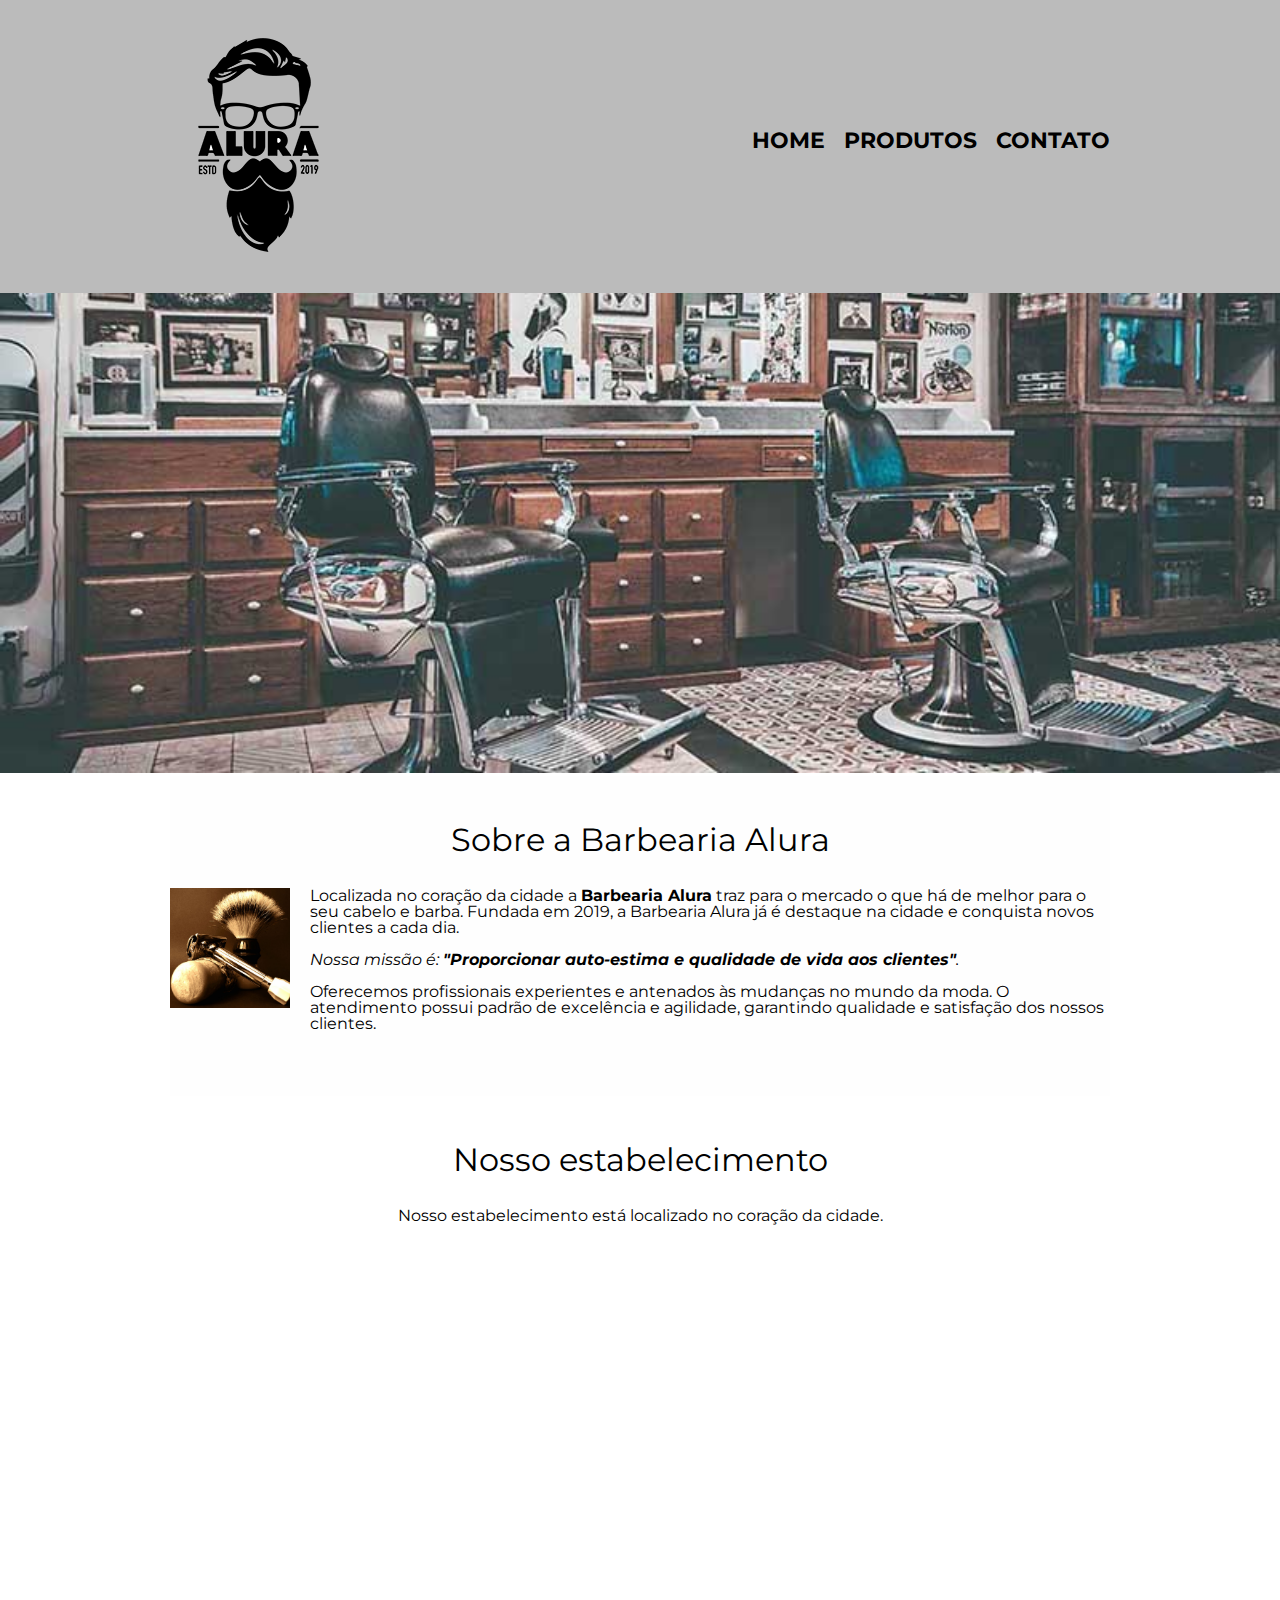
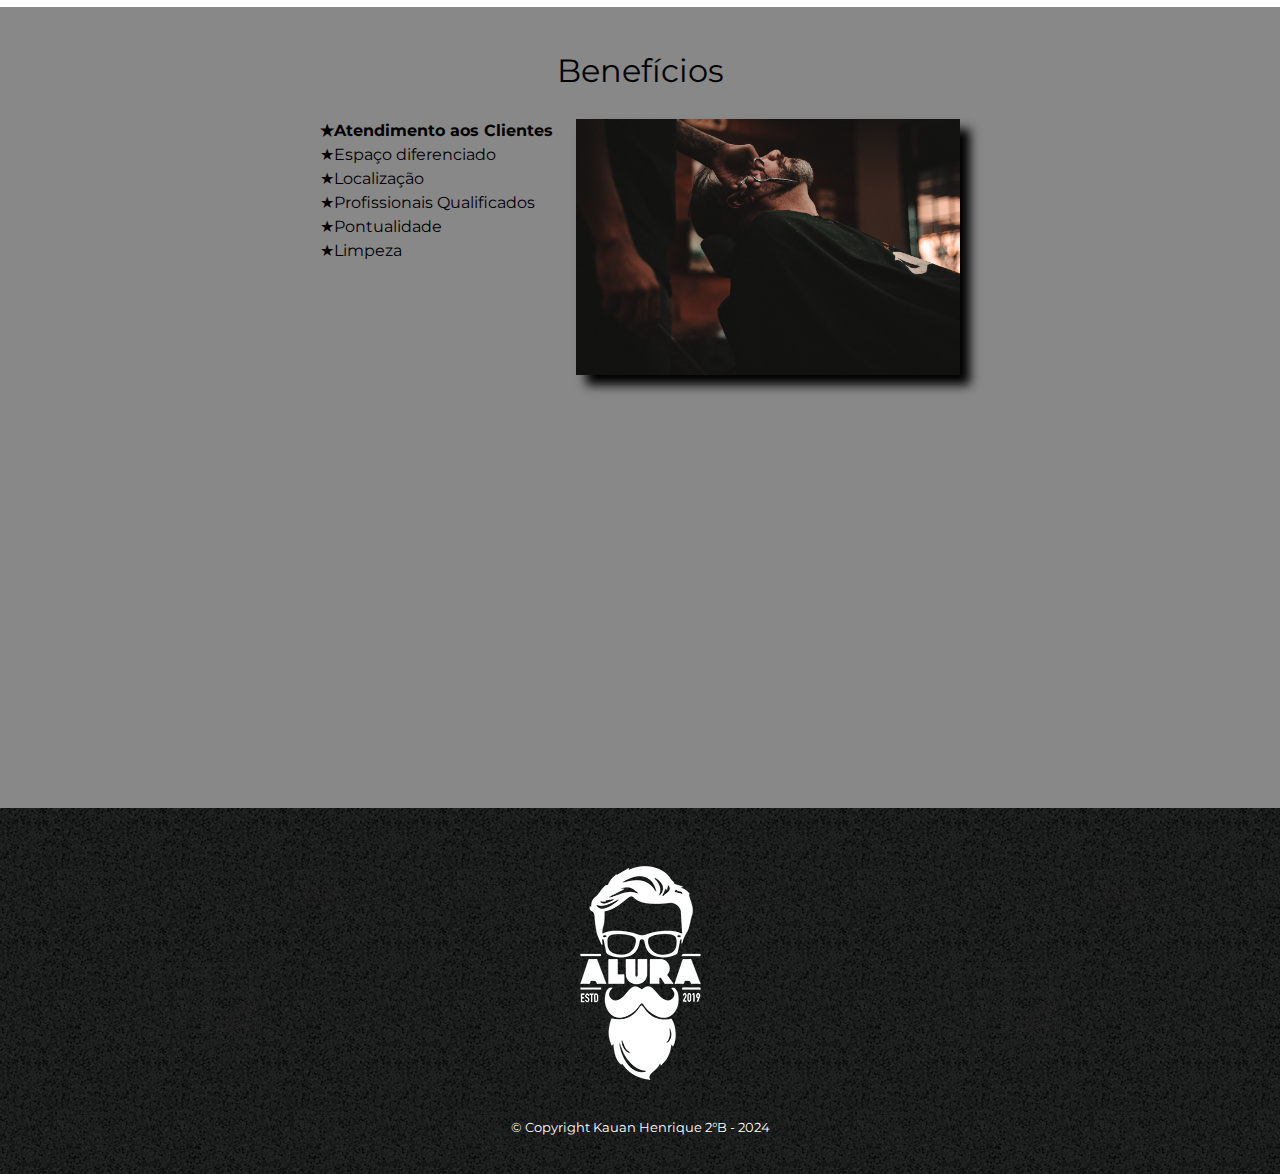
<file: index.html>
<!DOCTYPE html>
<html>
    <head>
        <meta charset="UTF-8">
	<meta name="viewport" content="width=device-width">   
        <title>Home - Barbearia Alura</title>

        <link rel="stylesheet" href="reset.css">
        <link rel="stylesheet" href="style.css">
	    
	<link rel="preconnect" href="https://fonts.googleapis.com">
	<link rel="preconnect" href="https://fonts.gstatic.com" crossorigin>
	<link href="https://fonts.googleapis.com/css2?family=Montserrat:ital,wght@0,100..900;1,100..900&display=swap" rel="stylesheet">   
    </head>
    <body>
        <header>
            <div class="caixa">
                <h1><img src="logo.png"></h1>

                <nav>
                    <ul>
                        <li><a href="index.html">Home</a></li>
                        <li><a href="produtos.html">Produtos</a></li>
                        <li><a href="contato.html">Contato</a></li>
                    </ul>
                </nav>
            </div>
        </header>
       <img class="banner" src="banner.jpg">
	<main>
		<section class="principal">
			<h2 class="titulo-principal">Sobre a Barbearia Alura</h2>
			
	 			<img class="utensilios" src="utensilios.jpg" alt="Utensilios">

			<p>Localizada no coração da cidade a <strong>Barbearia Alura</strong> traz para o mercado o que há de melhor para o seu cabelo e barba. Fundada em 2019, a Barbearia Alura já é destaque na cidade e conquista novos clientes a cada dia.</p>

			<p id="missao"><em>Nossa missão é: <strong>"Proporcionar auto-estima e qualidade de vida aos clientes"</strong>.</em></p>

			<p>Oferecemos profissionais experientes e antenados às mudanças no mundo da moda. O atendimento possui padrão de excelência e agilidade, garantindo qualidade e satisfação dos nossos clientes.</p>
		</section>
		<section class="mapa">
    			<h3 class="titulo-principal">Nosso estabelecimento</h3>
    			<p>Nosso estabelecimento está localizado no coração da cidade.</p>
			<div class="mapa-conteudo">
   				<iframe src="https://www.google.com/maps/embed?pb=!1m18!1m12!1m3!1d3656.4483278365396!2d-46.63466568562861!3d-23.588249068469487!2m3!1f0!2f0!3f0!3m2!1i1024!2i768!4f13.1!3m3!1m2!1s0x94ce5a2b2ed7f3a1%3A0xab35da2f5ca62674!2sCaelum!5e0!3m2!1spt-BR!2sbr!4v1568814489656!5m2!1spt-BR!2sbr" width="100%" height="300" frameborder="0" style="border:0;" allowfullscreen=""></iframe>
			</div>
		</section>
		<section class="beneficios">
			<h3 class="titulo-principal">Benefícios</h3>
		<div class="conteudo-beneficios">
			<ul class="lista-beneficios"> 
				<li class="itens">Atendimento aos Clientes</li>
				<li class="itens">Espaço diferenciado</li>
				<li class="itens">Localização</li>
				<li class="itens">Profissionais Qualificados</li>
				<li class="itens">Pontualidade</li>
				<li class="itens">Limpeza</li>	
			</ul><img src="beneficios.jpg" class="imagem-beneficios">
		 </div>	
			
			<div class="video">
    				<iframe width="100%" height="315" src="https://www.youtube.com/embed/wcVVXUV0YUY" frameborder="0" allow="accelerometer; autoplay; encrypted-media; gyroscope; picture-in-picture" allowfullscreen></iframe>
			</div>
		</section>
 </main> 
        <footer>
            <img src="logo-branco.png">
            <p class="copyright">&copy; Copyright Kauan Henrique 2°B - 2024</p>
        </footer>
    </body>
</html>
</file>
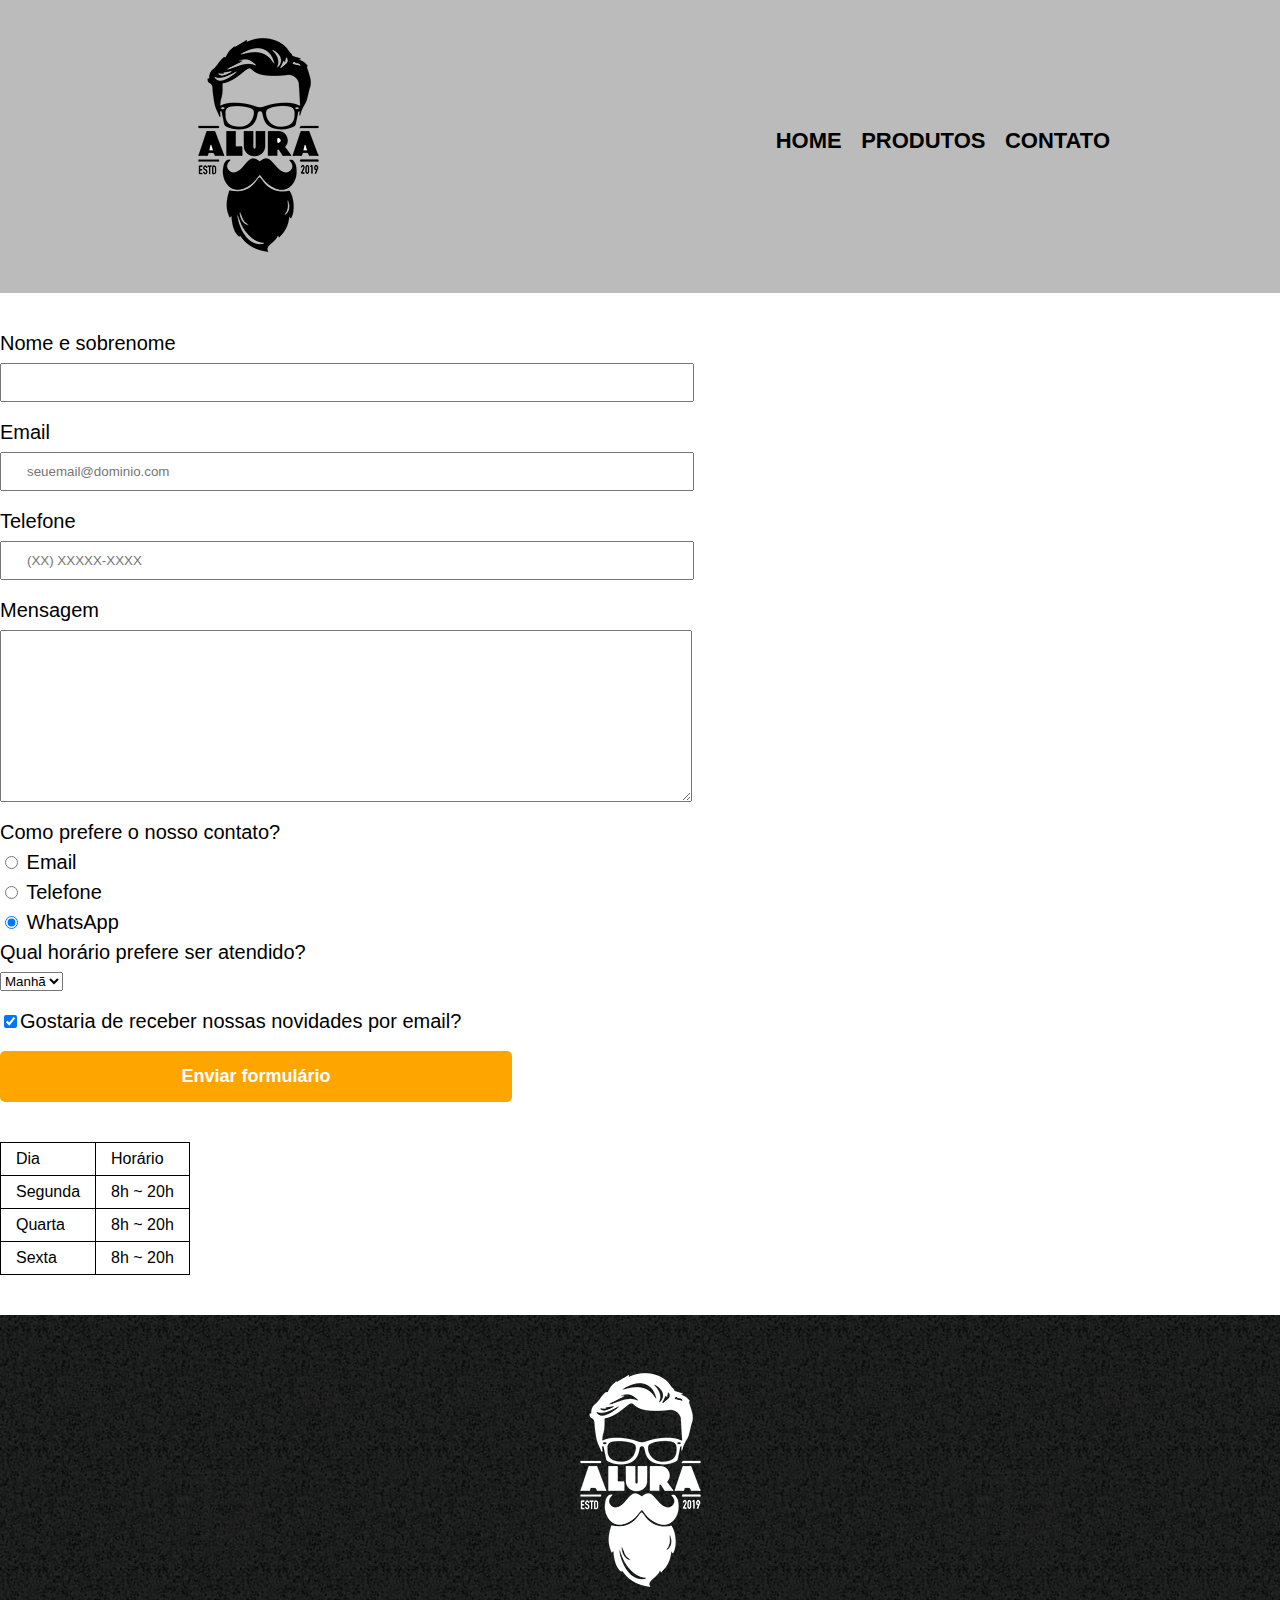
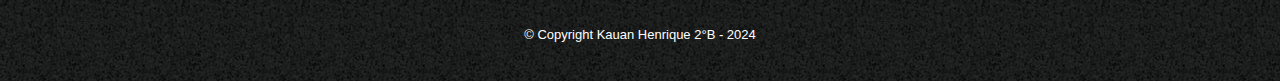
<file: contato.html>
<!DOCTYPE html>
<html>
	<head>
		<meta charset="UTF-8">
		<title>Contato - Barbearia Alura</title>

		<link rel="stylesheet" href="reset.css">
		<link rel="stylesheet" href="style.css">
	</head>
	<body>
		<header>
			<div class="caixa">
				<h1><img src="logo.png" alt="Logo da Barbearia Alura"></h1>

				<nav>
					<ul>
						<li><a href="index.html">Home</a></li>
						<li><a href="produtos.html">Produtos</a></li>
						<li><a href="contato.html">Contato</a></li>
					</ul>
				</nav>
			</div>
		</header>

		<main>
			<form>
				<label for="nomesobrenome">Nome e sobrenome</label>
				<input type="text" id="nomesobrenome" class="input-padrao" required>

				<label for="email">Email</label>
				<input type="email" id="email" class="input-padrao" required placeholder="seuemail@dominio.com">

				<label for="telefone">Telefone</label>
				<input type="tel" id="telefone" class="input-padrao" required placeholder="(XX) XXXXX-XXXX">

				<label for="mensagem">Mensagem</label>
				<textarea cols="70" rows="10" id="mensagem" class="input-padrao" required></textarea>

				<fieldset>
					<legend>Como prefere o nosso contato?</legend>
					<label for="radio-email"><input type="radio" name="contato" value="email" id="radio-email"> Email</label>
					
					<label for="radio-telefone"><input type="radio" name="contato" value="telefone" id="radio-telefone"> Telefone</label>
					
					<label for="radio-whatsapp"><input type="radio" name="contato" value="whatsapp" id="radio-whatsapp" checked> WhatsApp</label>
				</fieldset>

				<fieldset>
					<legend>Qual horário prefere ser atendido?</legend>
					<select>
						<option>Manhã</option>
						<option>Tarde</option>
						<option>Noite</option>
					</select>
				</fieldset>

				<label class="checkbox"><input type="checkbox" checked>Gostaria de receber nossas novidades por email?</label>

				<input type="submit" value="Enviar formulário" class="enviar">
			</form>

			<table>
				<tr>
					<td>Dia</td>
					<td>Horário</td>
				</tr>
				<tr>
					<td>Segunda</td>
					<td>8h ~ 20h</td>
				</tr>
				<tr>
					<td>Quarta</td>
					<td>8h ~ 20h</td>
				</tr>
				<tr>
					<td>Sexta</td>
					<td>8h ~ 20h</td>
				</tr>
			</table>
		</main>

		<footer>
			<img src="logo-branco.png" alt="Logo da Barbearia Alura">
			<p class="copyright">&copy; Copyright Kauan Henrique 2°B - 2024</p>
		</footer>
	</body>
</html>
</file>
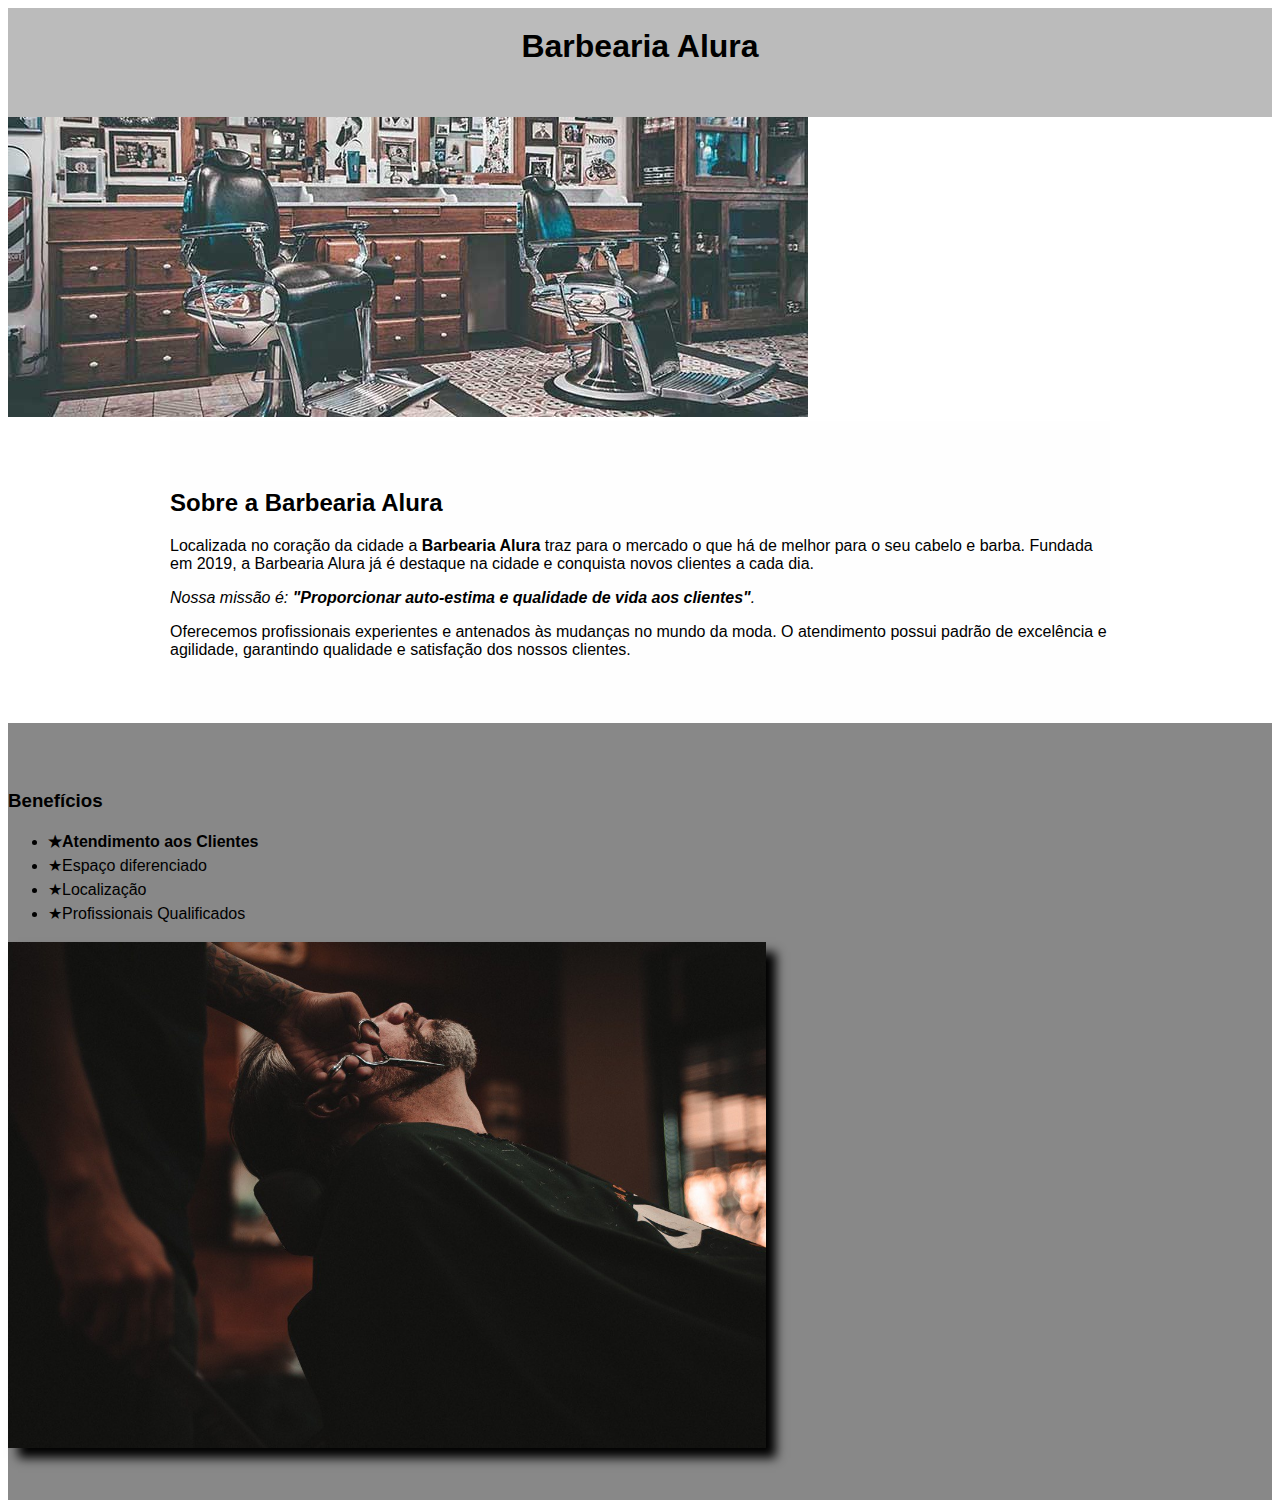
<file: home.html>
<!DOCTYPE html>
<html lang="pt-br">
	<head>
		<meta charset="UTF-8">
		<title>Barbearia Alura</title>
		<link rel="stylesheet" href="style.css">
	</head>
	<body>
		<header>
			<h1 class="titulo-principal">Barbearia Alura</h1>
		</header>
		<img id="banner" src="banner.jpg">
		<div class="principal">
			<h2 class="titulo-secundario">Sobre a Barbearia Alura</h2>
	 
			<p>Localizada no coração da cidade a <strong>Barbearia Alura</strong> traz para o mercado o que há de melhor para o seu cabelo e barba. Fundada em 2019, a Barbearia Alura já é destaque na cidade e conquista novos clientes a cada dia.</p>

			<p id="missao"><em>Nossa missão é: <strong>"Proporcionar auto-estima e qualidade de vida aos clientes"</strong>.</em></p>

			<p>Oferecemos profissionais experientes e antenados às mudanças no mundo da moda. O atendimento possui padrão de excelência e agilidade, garantindo qualidade e satisfação dos nossos clientes.</p>
		</div>

		<div class="beneficios">
			<h3 class="titulo-secundario">Benefícios</h3>

			<ul>
				<li class="itens">Atendimento aos Clientes</li>
				<li class="itens">Espaço diferenciado</li>
				<li class="itens">Localização</li>
				<li class="itens">Profissionais Qualificados</li>
			</ul>

			<img src="beneficios.jpg" class="imagem-beneficios">
		</div>
	</body>
</html>
</file>
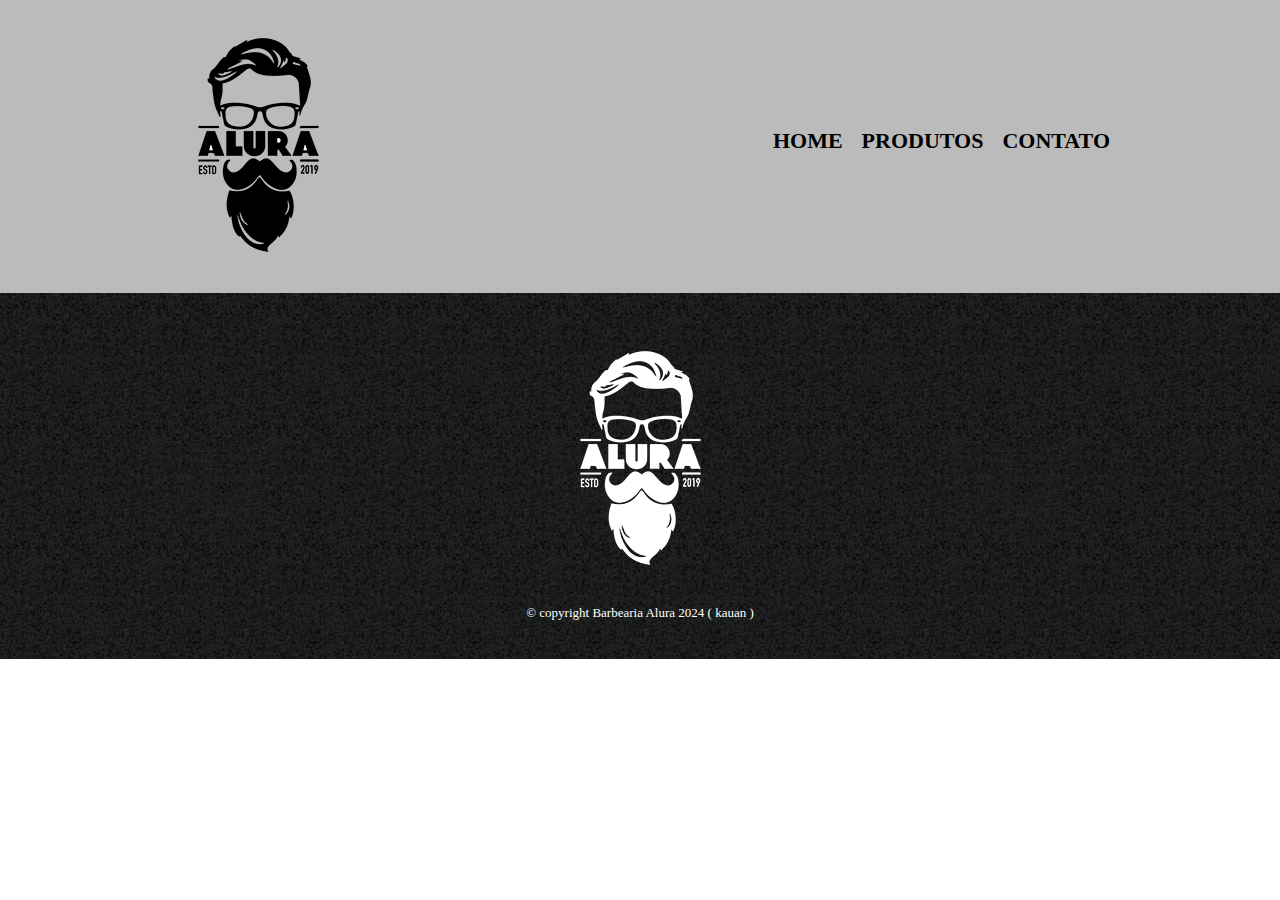
<file: Nova_home.html>
<!DOCTYPE html>
<html>
	<head>
		<meta charset="UTF-8">
		<title>Produtos - Barbearia Alura</title>

		<link rel="stylesheet" href="reset.css">
		<link rel="stylesheet" href="produtos.css">
	</head>
	<body>
		<header>
			<div class="caixa">
				<h1><img src="logo.png"></h1>

				<nav>
					<ul>
						<li><a href="home.html">Home</a></li>
						<li><a href="produtos.html">Produtos</a></li>
						<li><a href="contato.html">Contato</a></li>
					</ul>
				</nav>
			</div>
		</header>
		<footer>
			<img src="logo-branco.png">
			<p class="copyright">&copy; copyright Barbearia Alura 2024 ( kauan )</p>
		</footer>
	</body>
</html>
</file>
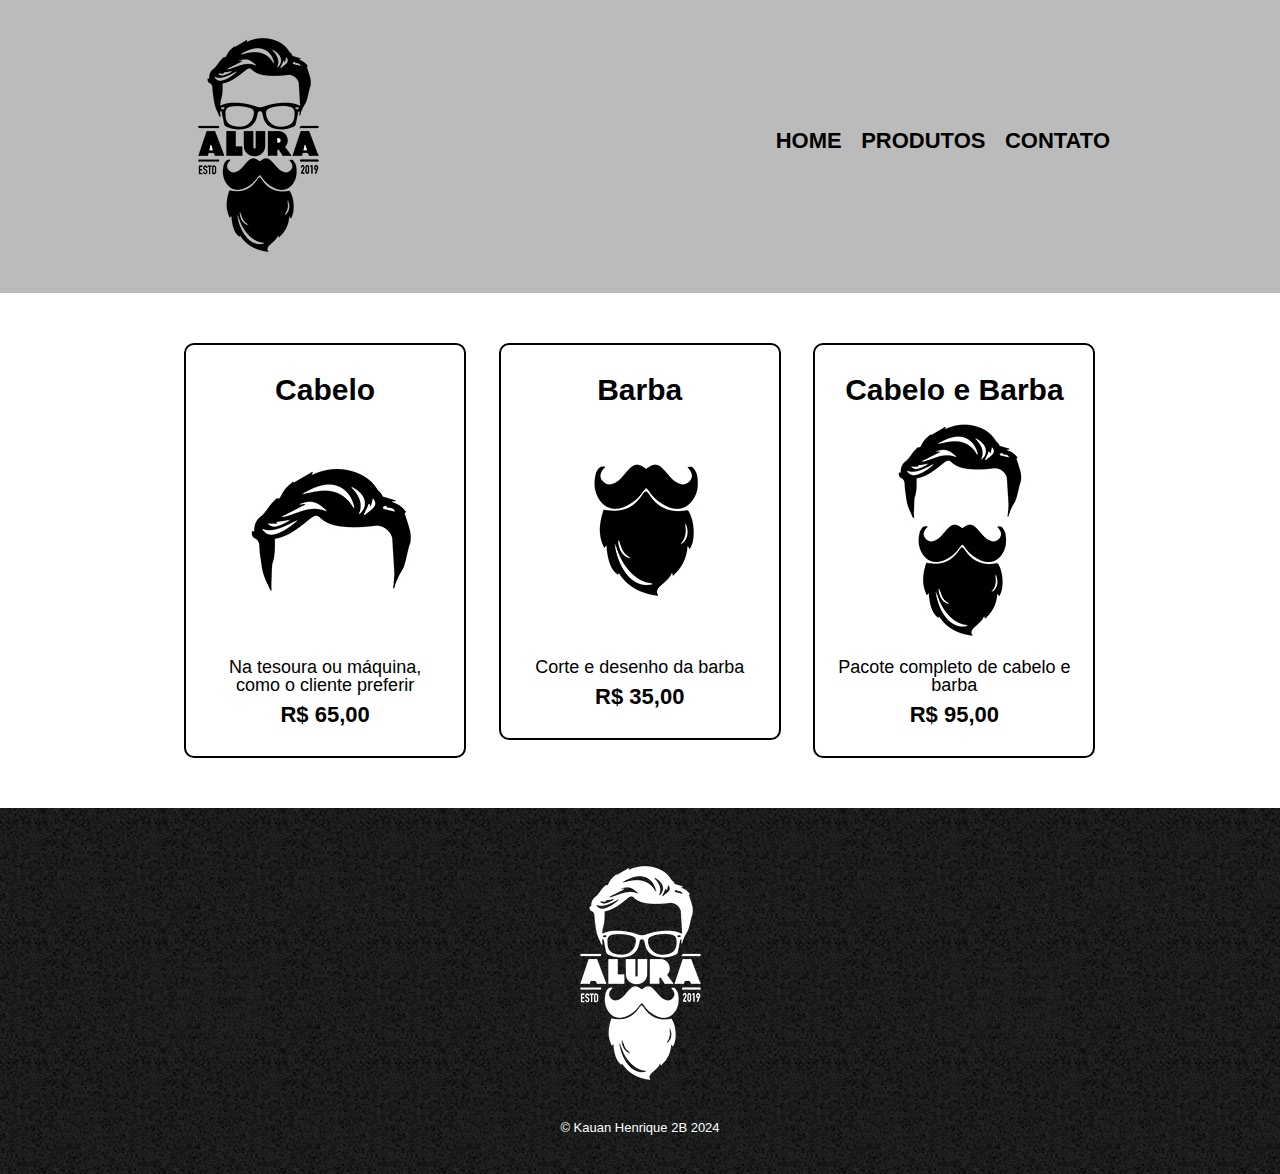
<file: produtos.html>
<!DOCTYPE html>
<html>
	<head>
		<meta charset="UTF-8">
		<title>Produtos - Barbearia Alura</title>

		<link rel="stylesheet" href="reset.css">
		<link rel="stylesheet" href="style.css">
	</head>
	<body>
		<header>
			<div class="caixa">
				<h1><img src="logo.png"></h1>

				<nav>
					<ul>
						<li><a href="home.html">Home</a></li>
						<li><a href="produtos.html">Produtos</a></li>
						<li><a href="contato.html">Contato</a></li>
					</ul>
				</nav>
			</div>
		</header>

		<main>
			<ul class="produtos">
				<li>
					<h2>Cabelo</h2>
					<img src="cabelo.jpg">
					<p class="produto-descricao">Na tesoura ou máquina, como o cliente preferir</p>
					<p class="produto-preco">R$ 65,00</p>
				</li>
				<li>
					<h2>Barba</h2>
					<img src="barba.jpg">
					<p class="produto-descricao">Corte e desenho da barba</p>
					<p class="produto-preco">R$ 35,00</p>
				</li>
				<li>
					<h2>Cabelo e Barba</h2>
					<img src="cabelo+barba.jpg">
					<p class="produto-descricao">Pacote completo de cabelo e barba</p>
					<p class="produto-preco">R$ 95,00</p>
				</li>
			</ul>
		</main>
		<footer>
		<img src="logo-branco.png">
		<p class="copyright">&copy; Kauan Henrique 2B 2024</p>
		</footer>
	</body>
</html>
</file>
<file: style.css>
body{
	font-family: "Montserrat", sans-serif;
 	font-optical-sizing: auto;
  	font-weight: 400;
  	font-style: normal;
}

header {
	background: #BBBBBB;
	padding: 20px 0;
}

.caixa {
	position: relative;
	width: 940px;
	margin: 0 auto;
}

nav {
	position: absolute;
	top: 110px;
	right: 0;
}

nav li {
	display: inline;
	margin: 0 0 0 15px;
}

nav a {
	text-transform: uppercase;
	color: #000000;
	font-weight: bold;
	font-size: 22px;
	text-decoration: none;
}

nav a:hover {
	color: #C78C19;
	text-decoration: underline;
}

.produtos {
	width: 940px;
	margin: 0 auto;
	padding: 50px 0;
}

.produtos li {
	display: inline-block;
	text-align: center;
	width: 30%;
	vertical-align: top;
	margin: 0 1.5%;
	padding: 30px 20px;
	box-sizing: border-box;
	border: 2px solid #000000;
	border-radius: 10px;
}

.produtos li:hover {
	border-color: #C78C19;
}

.produtos li:active {
	border-color: #088C19;	
}

.produtos li:hover h2 {
	font-size: 34px;
}

.produtos h2 {
	font-size: 30px;
	font-weight: bold;
}

.produto-descricao {
	font-size: 18px;
}

.produto-preco {
	font-size: 22px;
	font-weight: bold;
	margin-top: 10px;
}

footer {
	text-align: center;
	background: url("bg.jpg");
	padding: 40px 0;
}

.copyright {
	color: #FFFFFF;
	font-size: 13px;
	margin: 20px 0 0;
}

main {
	
}

form {
	margin: 40px 0;
}

form label, form legend {
	display:block;
	font-size: 20px;
	margin: 0 0 10px;
}

.input-padrao {
	display: block;
	margin: 0 0 20px;
	padding: 10px 25px;
	width: 50%;
}

.checkbox {
	margin: 20px 0;
}

.enviar {
	width:40%;
	padding: 15px 0;
	background: orange;
	color: white;
	font-weight: bold;
	font-size: 18px;
	border: none;
	border-radius: 5px;
	transition: 1s all;
	cursor: pointer;
}

.enviar:hover {
	background: darkorange;
	transform: scale(1.2);
}

table {
	margin: 20px 0 40px;
}

thead {
	background: #555555;
	color: white;
	font-weight: bold;
}

td, th {
	border: 1px solid #000000;
	padding: 8px 15px;
}


/* css da página inicial */
.banner {
	width:100%;
}

.titulo-principal {
	text-align: center;
	font-size: 2em;
	margin: 0 0 1em;
	clear: left;
}

.principal {
	padding: 3em 0;
	background: #FEFEFE;
	width: 940px;
	margin: 0 auto;
}

.principal p {
	margin: 0 0 1em;
}

.principal strong {
	font-weight: bold;
}

.principal em {
	font-style: italic;
}

.utensilios {
	width: 120px;
	float: left;
	margin: 0 20px 20px 0;
}

.mapa {
	padding: 3em 0;
}

.mapa-conteudo {
	width: 940px;
	margin: 0 auto;
}

.mapa p {
	margin: 0 0 2em;
	text-align: center;
}

.beneficios {
	padding: 3em 0;
	background: #888888;
}

.conteudo-beneficios {
	width: 640px;
	margin: 0 auto;
}

.lista-beneficios {
	width: 40%;
	display: inline-block;
	vertical-align: top;
}

.itens {
	line-height: 1.5;
}

.itens:first-child {
	font-weight: bold;
}

.itens:before {
    content: "★";
}

.imagem-beneficios {
	width: 60%;
	opacity: 1;
    	transition: 400ms;
    	box-shadow: 10px 10px 10px 0 #000000;
}

.imagem-beneficios:hover {
    opacity: 0.3;
}

.video {
	width: 560px;
	margin: 2em auto;
}

@media screen and (max-width: 480px) {
    .caixa, .principal, .conteudo-beneficios, .mapa-conteudo, .video {
        width: auto;
    }

    h1 {
        text-align: center;
    }

    nav {
        position: static;
    }

    .lista-beneficios, .imagem-beneficios {
        width: 100%;
    }
}
</file>
<file: produtos.css>
header {
	background: #BBBBBB;
	padding: 20px 0;
}

.caixa {
	position: relative;
	width: 940px;
	margin: 0 auto;
}

nav {
	position: absolute;
	top: 110px;
	right: 0;
}

nav li {
	display: inline;
	margin: 0 0 0 15px;
}

nav a {
	text-transform: uppercase;
	color: #000000;
	font-weight: bold;
	font-size: 22px;
	text-decoration: none;
}

nav a:hover {
	color: #C78C19;
	text-decoration: underline;
}

.produtos {
	width: 940px;
	margin: 0 auto;
	padding: 50px 0;
}

.produtos li {
	display: inline-block;
	text-align: center;
	width: 30%;
	vertical-align: top;
	margin: 0 1.5%;
	padding: 30px 20px;
	box-sizing: border-box;
	border: 2px solid #000000;
	border-radius: 10px;
}

.produtos li:hover {
	border-color: #C78C19;
}

.produtos li:active {
	border-color: #088C19;	
}

.produtos li:hover h2 {
	font-size: 34px;
}

.produtos h2 {
	font-size: 30px;
	font-weight: bold;
}

.produto-descricao {
	font-size: 18px;
}

.produto-preco {
	font-size: 22px;
	font-weight: bold;
	margin-top: 10px;
}

footer {
	text-align: center;
	background: url("bg.jpg");
	padding: 40px 0;
}

.copyright {
	color: #FFFFFF;
	font-size: 13px;
	margin: 20px 0 0;
}

/* Página de contato */

main {
    width: 940px;
    margin: 0 auto;
}

form {
    margin: 40px 0;
}

form label {
    display:block;
    font-size: 20px;
    margin: 0 0 10px;
}

form input {
    display: block;
    margin: 0 0 20px;
    padding: 10px 25px;
    width: 50%;
}
.checkbox{
    margin:20px 0;
}
</file>
